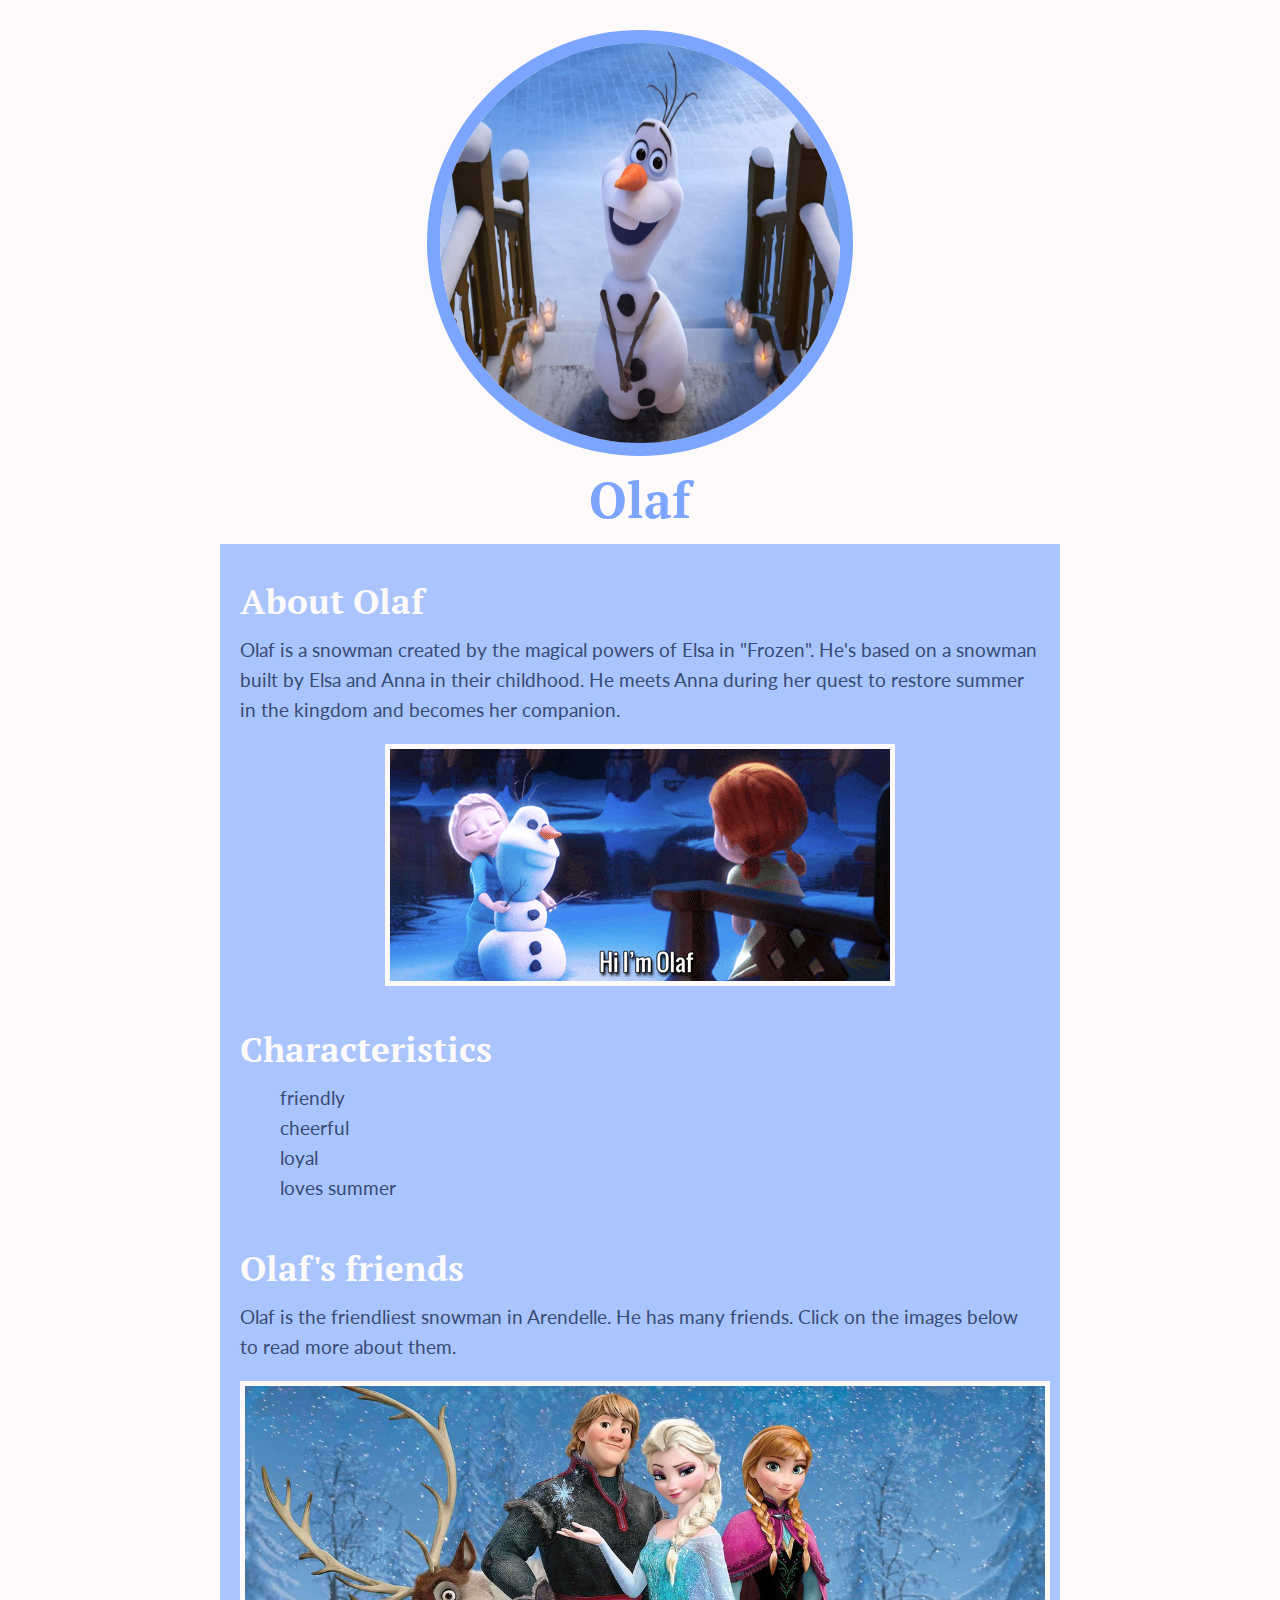
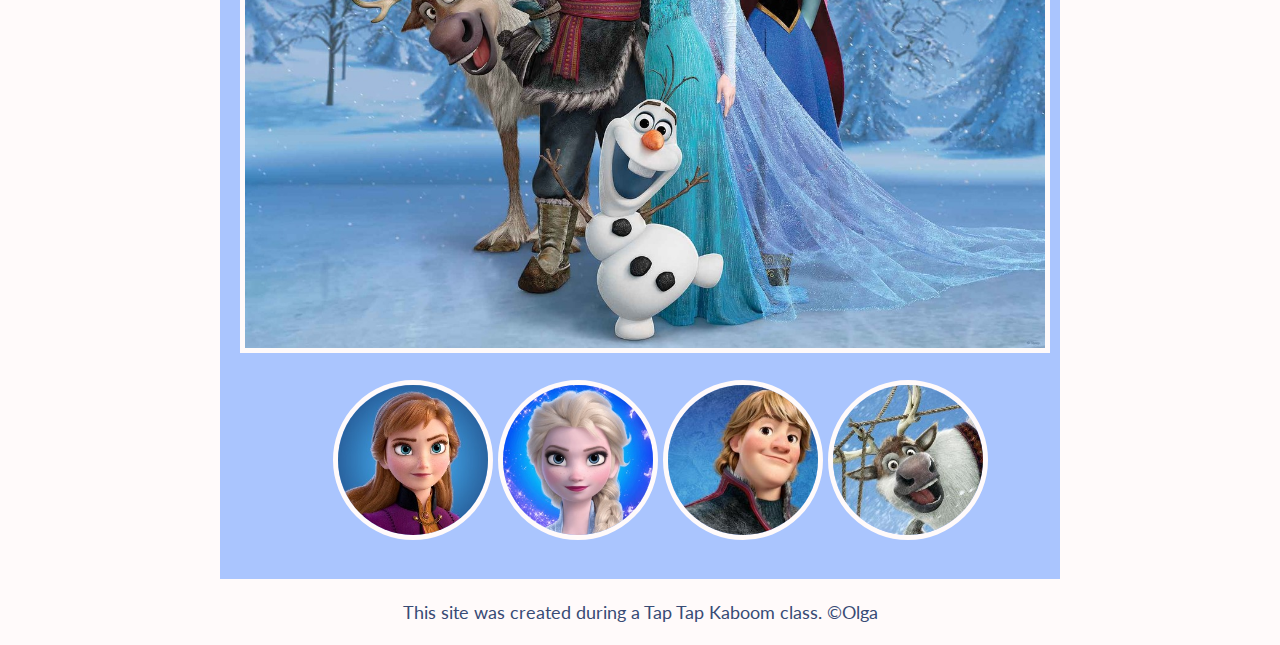
<file: index.html>
<!DOCTYPE html>
<html>
<head>
	<link rel="icon" href="img/olaf-favicon.jpeg">
	<title>Olaf</title>
	<link href="https://fonts.googleapis.com/css?family=PT+Serif&display=swap" rel="stylesheet">
	<link href="https://fonts.googleapis.com/css?family=Lato&display=swap" rel="stylesheet">

	<link rel="stylesheet" type="text/css" href="css/hero.css">
</head>
<body>
<!-- header element -->
<header>
	<img src="img/olaf-header.jpeg">
	<h1>Olaf</h1>
</header>
<!-- main element -->
<main>
	<!-- About -->
	<h2>About Olaf</h2>
		<p>Olaf is a snowman created by the magical powers of Elsa in "Frozen". He's based on a snowman built by Elsa and Anna in their childhood. He meets Anna during her quest to restore summer in the kingdom and becomes her companion.</p>
	<div class="pics">
		<img src="img/olaf-gif.gif">
	</div>
	
	<!-- Characteristics -->
	<h2>Characteristics</h2>
		<ul class="character">
			<li>friendly</li>
			<li>cheerful</li>
			<li>loyal</li>
			<li>loves summer</li>
	</ul>

	<!-- Friends -->
	<h2>Olaf's friends</h2>
	<p>Olaf is the friendliest snowman in Arendelle. He has many friends. Click on the images below to read more about them.</p>
	<div class="pics">
		<img src="img/olaf-friends.jpg">
	</div>
	<ul>
		<li class="friends"><a href="https://frozen.disney.com/anna" target="_blank" title="Anna"><img src="img/anna.jpg" class="listimg"></a></li>
		<li class="friends"><a href="https://frozen.disney.com/elsa" target="_blank" title="Elsa"><img src="img/elsa.jpg" class="listimg"></a></li>
		<li class="friends"><a href="https://frozen.disney.com/kristoff" target="_blank" title="Kristoff"><img src="img/kristoff.jpeg" class="listimg"></a></li>
		<li class="friends"><a href="https://frozen.fandom.com/wiki/Sven" target="_blank" title="Sven"><img src="img/sven.jpeg" class="listimg"></a></li>
	</ul>
</main>

<!-- Footer element -->
<footer>
	<p>This site was created during a Tap Tap Kaboom class. &copy;Olga</p>
</footer>

</body>
</html>
</file>
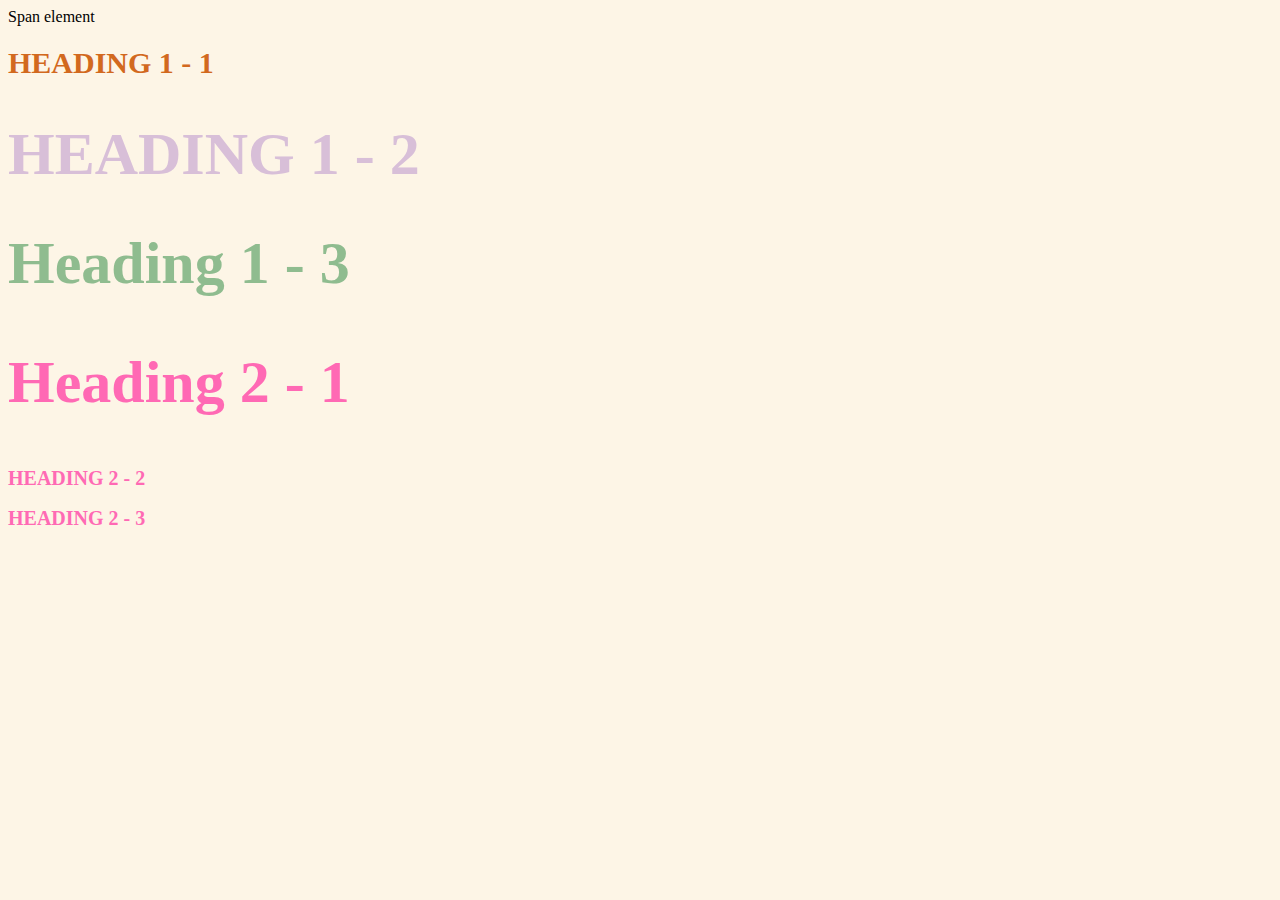
<file: style-test.html>
<!DOCTYPE html>
<!DOCTYPE html>
<html>
<head>
	<title>Style test</title>
	<link rel="stylesheet" type="text/css" href="css/test.css">
</head>
<body>
	<span>Span element</span>
	<h1 class="uppercase"><span>Heading 1 - 1</span></h1>
	<h1 class="big uppercase">Heading 1 - 2</h1>
	<h1 class="big">Heading 1 - 3</h1>
	<h2 class="big">Heading 2 - 1</h2>
	<h2 class="uppercase">Heading 2 - 2</h2>
	<h2 class="uppercase">Heading 2 - 3</h2>
</body>
</html>
</file>
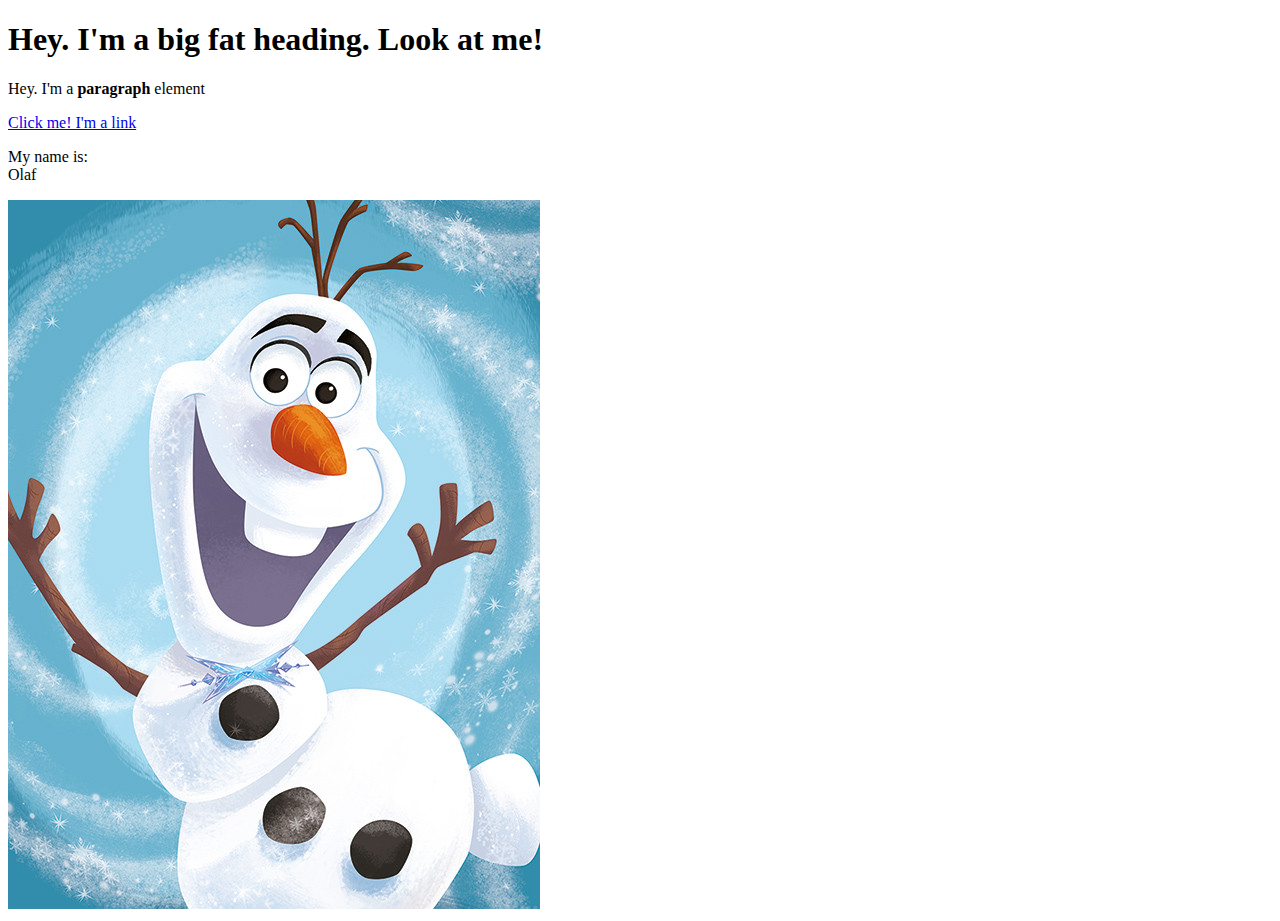
<file: test.html>
<!DOCTYPE html>
<html>
<head>
	<title>Test page</title>
</head>
<body>
<h1>Hey. I'm a big fat heading. Look at me!</h1>
<p>Hey. I'm a <b>paragraph</b> element</p>
<a href="http://google.com" target="_blank" title="let's go to google!"> Click me! I'm a link</a>
<p>My name is:<br>
Olaf</p>
<img src="img/olaf.jpg">
</body>
</html>
</file>
<file: css/hero.css>
body {
	margin: 0;
	font-family: 'Lato', sans-serif;
	font-size: 19px;
	line-height: 30px;
	background-color: snow;
	color: #384B75;
}

header{
	background-color: snow;
	text-align: center;
	padding-top: 30px;
	padding-bottom: 10px;
}

h1,h2 {
	font-family: 'PT Serif', serif;
}

header h1{
	color: #7BA5FF;
	font-size: 50px;
	margin-top: 20px;
	margin-bottom: 20px;
}

header img{
	height: 400px;
	width: 400px;
	border-radius: 220px;
	border: 13px solid #7BA5FF;
}

main {
	max-width: 800px;
	margin: 0 auto;
	padding: 2px 20px;
	background-color: #AAC5FE;
	
}

main img{
	max-width: 100%;
}

h2 {
	font-size: 35px;
	color: snow;
	margin: 40px 0 10px;
}

ul{
	text-align: center;
	list-style-type: none;
	padding-bottom: 10px;
}

div img{
	border: 5px solid snow;
}
.pics {
	text-align: center;
}

.character{
	text-align: left;
}

.friends{
	display: inline;
}

.listimg{
	width: 150px;
	height: 150px;
	border-radius: 150px;
	border: 5px solid snow;
}

footer {
	background-color: snow;
	font-size: 18px;
	text-align: center;
	max-width: 800px;
	margin: 0 auto;
	padding: 0 20px;

}
</file>
<file: css/test.css>
body{
	background-color: oldlace;

}

h1{
	font-size:30px;
	color: darkseagreen;

}

h2{
	color: hotpink;
	font-size: 20px;
}

.big{
	font-size: 60px;
}

.uppercase{
	text-transform: uppercase;

}

.big.uppercase{
	color: thistle;
}

h1 span{
	color: chocolate;
}
</file>
